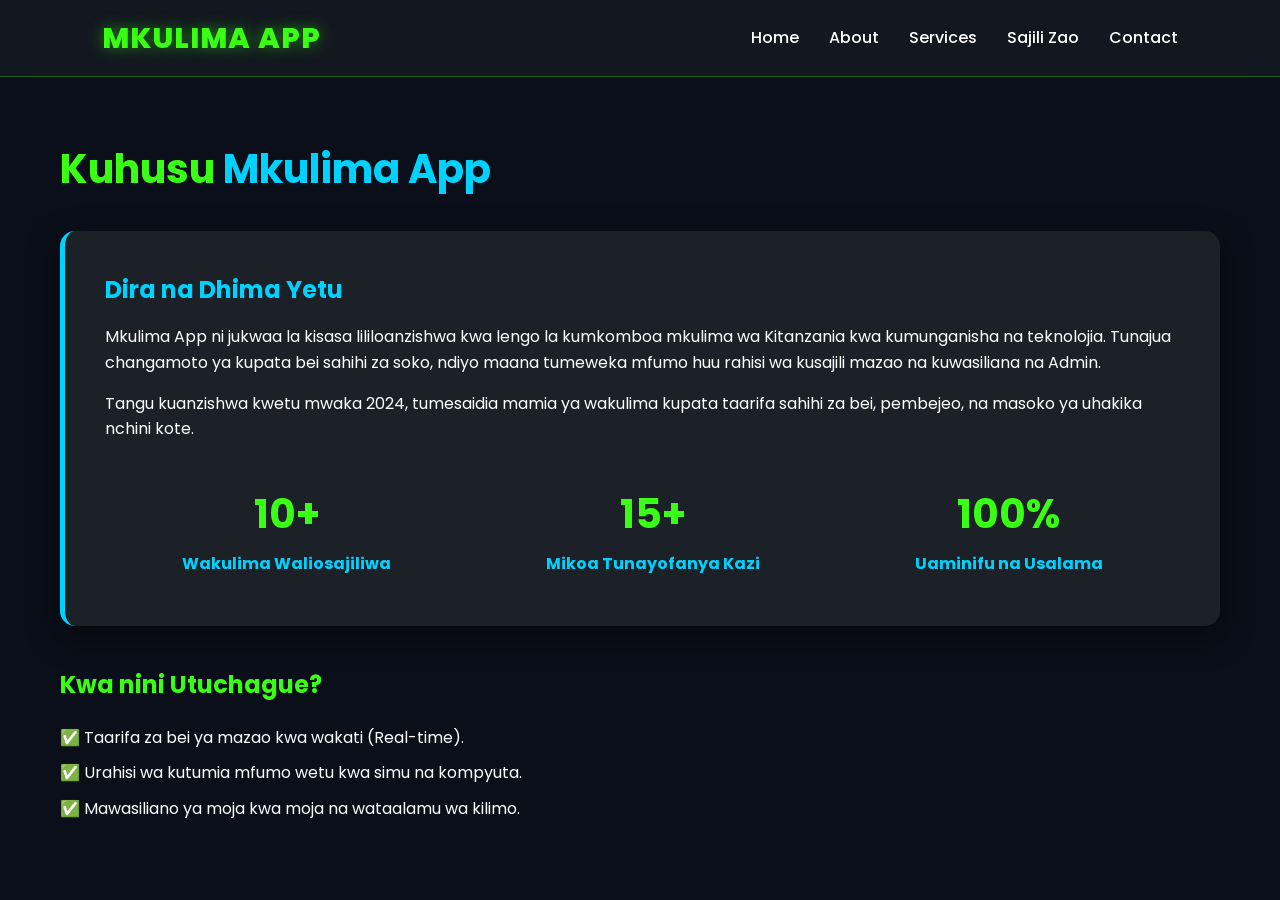
<file: about.html>
<!DOCTYPE html>
<html lang="sw">

<head>
    <meta charset="UTF-8">
    <meta name="viewport" content="width=device-width, initial-scale=1.0">
    <title>Kuhusu Sisi - Mkulima App</title>
    <link rel="stylesheet" href="style.css">
    <style>
        .about-section {
            background: #1c2128;
            padding: 40px;
            border-radius: 15px;
            border-left: 5px solid #00d2ff;
            text-align: left;
            margin-top: 30px;
            box-shadow: 0 10px 30px rgba(0, 0, 0, 0.5);
        }
        
        .stats {
            display: flex;
            justify-content: space-around;
            margin-top: 30px;
            flex-wrap: wrap;
        }
        
        .stat-item {
            text-align: center;
            margin: 10px;
        }
        
        .stat-item h2 {
            color: #39FF14;
            font-size: 2.5rem;
            margin-bottom: 5px;
        }
        
        .stat-item p {
            color: #00d2ff;
            font-weight: bold;
        }
    </style>
</head>

<body>

    <nav class="navbar">
        <a href="index.html" class="logo">MKULIMA APP</a>
        <ul class="nav-links">
            <li class="nav-item" style="animation-delay:0.1s"><a href="index.html">Home</a></li>
            <li class="nav-item" style="animation-delay:0.2s"><a href="about.html">About</a></li>
            <li class="nav-item" style="animation-delay:0.3s"><a href="services.html">Services</a></li>
            <li class="nav-item" style="animation-delay:0.4s"><a href="form.html">Sajili Zao</a></li>
            <li class="nav-item" style="animation-delay:0.5s"><a href="contact.html">Contact</a></li>
        </ul>
    </nav>

    <div class="container">
        <h1 style="color: #39FF14; font-size: 2.5rem;">Kuhusu <span style="color: #00d2ff;">Mkulima App</span></h1>

        <div class="about-section">
            <h2 style="color: #00d2ff; margin-bottom: 15px;">Dira na Dhima Yetu</h2>
            <p>Mkulima App ni jukwaa la kisasa lililoanzishwa kwa lengo la kumkomboa mkulima wa Kitanzania kwa kumunganisha na teknolojia. Tunajua changamoto ya kupata bei sahihi za soko, ndiyo maana tumeweka mfumo huu rahisi wa kusajili mazao na kuwasiliana
                na Admin.</p>

            <p style="margin-top: 15px;">Tangu kuanzishwa kwetu mwaka 2024, tumesaidia mamia ya wakulima kupata taarifa sahihi za bei, pembejeo, na masoko ya uhakika nchini kote.</p>

            <div class="stats">
                <div class="stat-item">
                    <h2>10+</h2>
                    <p>Wakulima Waliosajiliwa</p>
                </div>
                <div class="stat-item">
                    <h2>15+</h2>
                    <p>Mikoa Tunayofanya Kazi</p>
                </div>
                <div class="stat-item">
                    <h2>100%</h2>
                    <p>Uaminifu na Usalama</p>
                </div>
            </div>
        </div>

        <div style="margin-top: 40px;">
            <h2 style="color: #39FF14;">Kwa nini Utuchague?</h2>
            <ul style="list-style: none; margin-top: 20px;">
                <li style="margin-bottom: 10px;">✅ Taarifa za bei ya mazao kwa wakati (Real-time).</li>
                <li style="margin-bottom: 10px;">✅ Urahisi wa kutumia mfumo wetu kwa simu na kompyuta.</li>
                <li style="margin-bottom: 10px;">✅ Mawasiliano ya moja kwa moja na wataalamu wa kilimo.</li>
            </ul>
        </div>
    </div>

    <script src="script.js"></script>
</body>

</html>
</file>
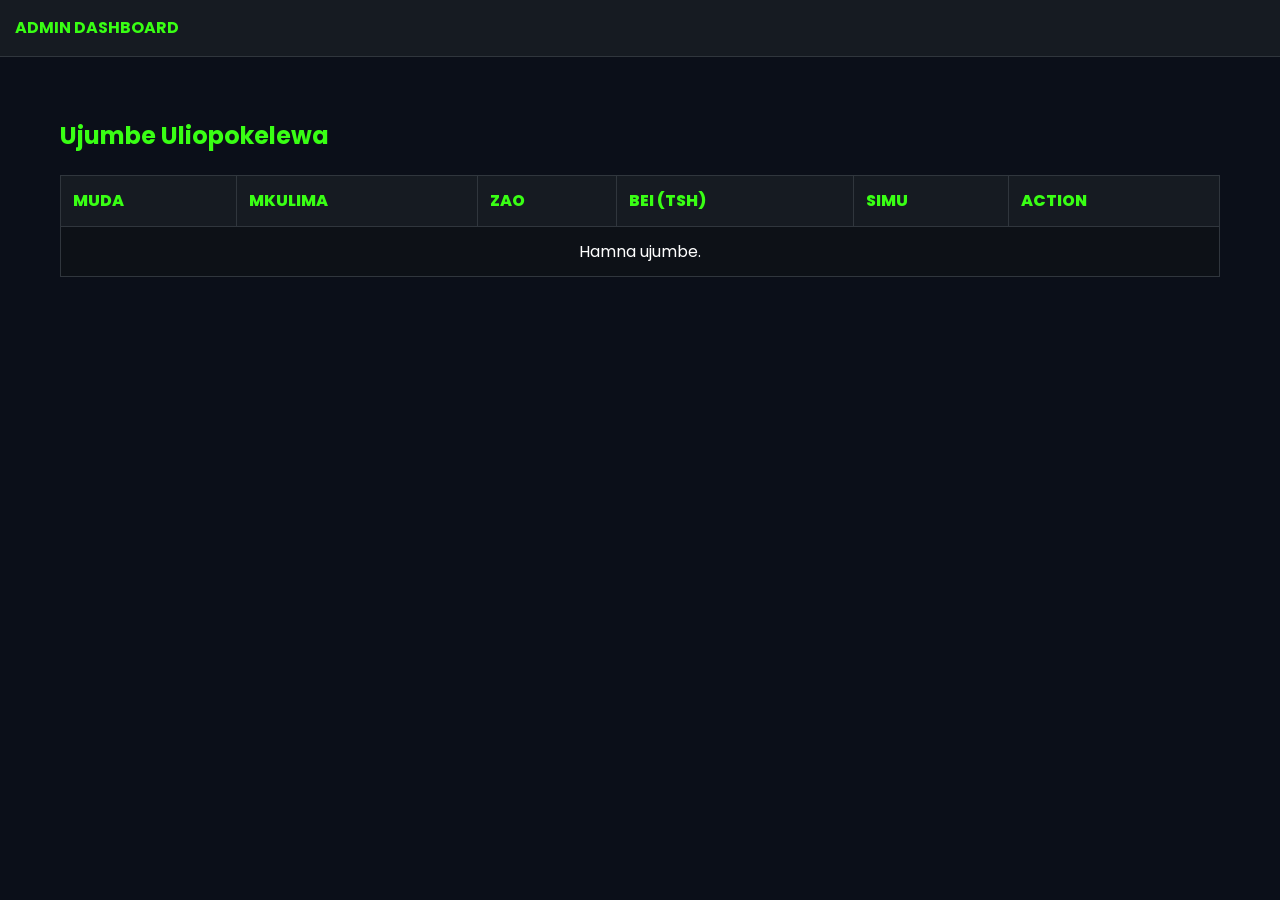
<file: adimni .html>
<!DOCTYPE html>
<html lang="sw">

<head>
    <meta charset="UTF-8">
    <title>Admin Panel</title>
    <link rel="stylesheet" href="style.css">
    <style>
        table {
            width: 100%;
            border-collapse: collapse;
            margin-top: 20px;
            background: #0d1117;
            color: white;
        }
        
        th,
        td {
            padding: 12px;
            border: 1px solid #30363d;
            text-align: left;
        }
        
        th {
            background: #161b22;
            color: #39FF14;
        }
        
        .btn-del {
            background: red;
            color: white;
            border: none;
            padding: 5px 10px;
            cursor: pointer;
            border-radius: 4px;
        }
    </style>
</head>

<body>
    <nav class="navbar" style="padding:15px; background:#161b22; border-bottom:1px solid #30363d;">
        <a href="index.html" style="color:#39FF14; text-decoration:none; font-weight:bold;">ADMIN DASHBOARD</a>
    </nav>

    <div class="container" style="padding: 20px;">
        <h2 style="color: #39FF14;">Ujumbe Uliopokelewa</h2>
        <table>
            <thead>
                <tr>
                    <th>Muda</th>
                    <th>Mkulima</th>
                    <th>Zao</th>
                    <th>Bei (Tsh)</th>
                    <th>Simu</th>
                    <th>Action</th>
                </tr>
            </thead>
            <tbody id="adminBody"></tbody>
        </table>
    </div>

    <script>
        function onyeshaData() {
            let storage = JSON.parse(localStorage.getItem('MKULIMA_STORAGE')) || [];
            const table = document.getElementById('adminBody');
            if (storage.length === 0) {
                table.innerHTML = "<tr><td colspan='6' style='text-align:center;'>Hamna ujumbe.</td></tr>";
            } else {
                table.innerHTML = storage.map(item => `
                    <tr>
                        <td>${item.muda}</td>
                        <td>${item.jina}</td>
                        <td>${item.zao}</td>
                        <td style="color:#39FF14">Tsh ${Number(item.bei).toLocaleString()}</td>
                        <td>${item.simu}</td>
                        <td><button class="btn-del" onclick="futa(${item.id})">Futa</button></td>
                    </tr>
                `).reverse().join('');
            }
        }

        function futa(id) {
            let storage = JSON.parse(localStorage.getItem('MKULIMA_STORAGE')) || [];
            storage = storage.filter(x => x.id !== id);
            localStorage.setItem('MKULIMA_STORAGE', JSON.stringify(storage));
            onyeshaData();
        }
        onyeshaData();
    </script>
</body>

</html>
</file>
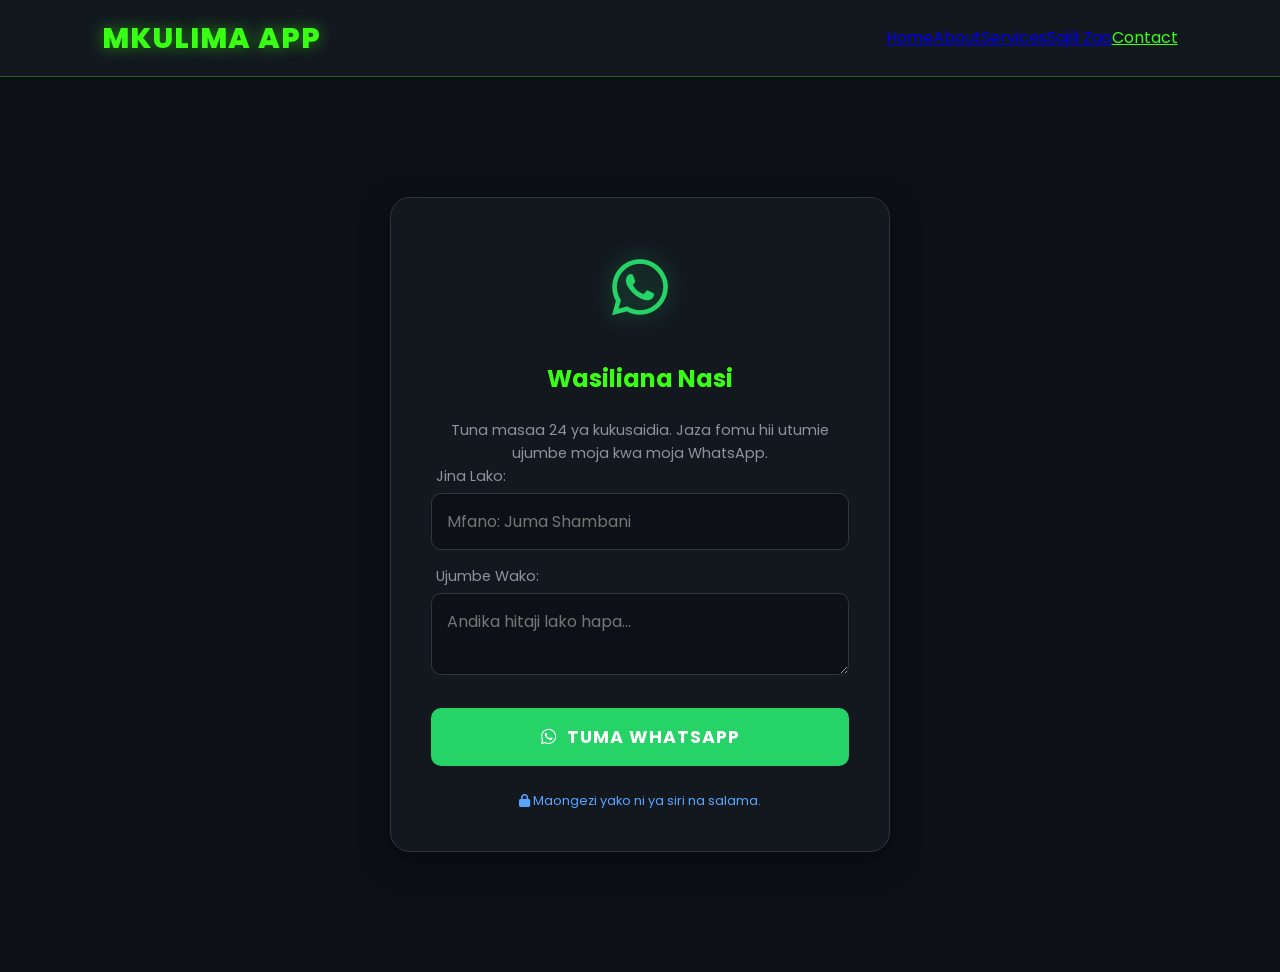
<file: contact.html>
<!DOCTYPE html>
<html lang="sw">

<head>
    <meta charset="UTF-8">
    <meta name="viewport" content="width=device-width, initial-scale=1.0">
    <title>Wasiliana Nasi - Mkulima App</title>
    <link rel="stylesheet" href="style.css">
    <link rel="stylesheet" href="https://cdnjs.cloudflare.com/ajax/libs/font-awesome/6.0.0/css/all.min.css">

    <style>
        body {
            background: #0d1117;
            color: white;
            font-family: 'Poppins', sans-serif;
        }
        
        .card-form {
            background: rgba(22, 27, 34, 0.8);
            backdrop-filter: blur(10px);
            padding: 40px;
            border-radius: 20px;
            border: 1px solid #30363d;
            max-width: 500px;
            margin: 60px auto;
            text-align: center;
            box-shadow: 0 10px 30px rgba(0, 0, 0, 0.5);
        }
        
        .wa-icon {
            font-size: 4rem;
            color: #25D366;
            /* Rangi halisi ya WhatsApp */
            margin-bottom: 20px;
            filter: drop-shadow(0 0 10px rgba(37, 211, 102, 0.4));
        }
        
        input,
        textarea {
            width: 100%;
            padding: 15px;
            margin: 15px 0;
            background: #0d1117;
            border: 1px solid #30363d;
            color: white;
            border-radius: 10px;
            box-sizing: border-box;
            font-size: 1rem;
        }
        
        input:focus,
        textarea:focus {
            border-color: #25D366;
            outline: none;
            box-shadow: 0 0 10px rgba(37, 211, 102, 0.2);
        }
        
        label {
            display: block;
            text-align: left;
            color: #8b949e;
            font-size: 0.9rem;
            margin-bottom: -10px;
            margin-left: 5px;
        }
        
        .btn-whatsapp {
            background: #25D366;
            color: white;
            width: 100%;
            padding: 16px;
            border: none;
            cursor: pointer;
            font-weight: bold;
            border-radius: 10px;
            font-size: 1.1rem;
            display: flex;
            align-items: center;
            justify-content: center;
            gap: 10px;
            transition: 0.3s;
            margin-top: 10px;
        }
        
        .btn-whatsapp:hover {
            background: #128C7E;
            transform: translateY(-3px);
            box-shadow: 0 5px 20px rgba(37, 211, 102, 0.4);
        }
        
        .info-text {
            color: #8b949e;
            font-size: 0.9rem;
            margin-top: 20px;
        }
    </style>
</head>

<body>
    <nav class="navbar">
        <a href="index.html" class="logo">MKULIMA APP</a>
        <ul class="nav-links">
            <li><a href="index.html">Home</a></li>
            <li><a href="about.html">About</a></li>
            <li><a href="services.html">Services</a></li>
            <li><a href="form.html">Sajili Zao</a></li>
            <li><a href="contact.html" style="color: #39FF14;">Contact</a></li>
        </ul>
    </nav>

    <div class="container">
        <div class="card-form">
            <div class="wa-icon">
                <i class="fab fa-whatsapp"></i>
            </div>
            <h2 style="color: #39FF14; margin-bottom: 10px;">Wasiliana Nasi</h2>
            <p class="info-text">Tuna masaa 24 ya kukusaidia. Jaza fomu hii utumie ujumbe moja kwa moja WhatsApp.</p>

            <form id="whatsappForm">
                <label>Jina Lako:</label>
                <input type="text" id="wa_name" placeholder="Mfano: Juma Shambani" required>

                <label>Ujumbe Wako:</label>
                <textarea id="wa_msg" placeholder="Andika hitaji lako hapa..." required></textarea>

                <button type="button" class="btn-whatsapp" onclick="sendToWhatsApp()">
                    <i class="fab fa-whatsapp"></i> TUMA WHATSAPP
                </button>
            </form>

            <p style="margin-top: 25px; font-size: 0.8rem; color: #58a6ff;">
                <i class="fas fa-lock"></i> Maongezi yako ni ya siri na salama.
            </p>
        </div>
    </div>

    <script>
        function sendToWhatsApp() {
            // Namba yako ya WhatsApp (Imeanza na 255)
            const nambaYaSimu = "255780777380";

            const jina = document.getElementById('wa_name').value;
            const ujumbe = document.getElementById('wa_msg').value;

            if (jina.trim() === "" || ujumbe.trim() === "") {
                alert("Tafadhali jaza jina na ujumbe kabla ya kutuma!");
                return;
            }

            // Tengeneza muundo mzuri wa ujumbe
            const maandishi = `*MKULIMA APP - MAWASILIANO*\n\n*Jina:* ${jina}\n*Ujumbe:* ${ujumbe}`;

            // Link ya WhatsApp
            const url = `https://wa.me/${nambaYaSimu}?text=${encodeURIComponent(maandishi)}`;

            // Fungua WhatsApp
            window.open(url, '_blank').focus();
        }
    </script>
</body>

</html>
</file>
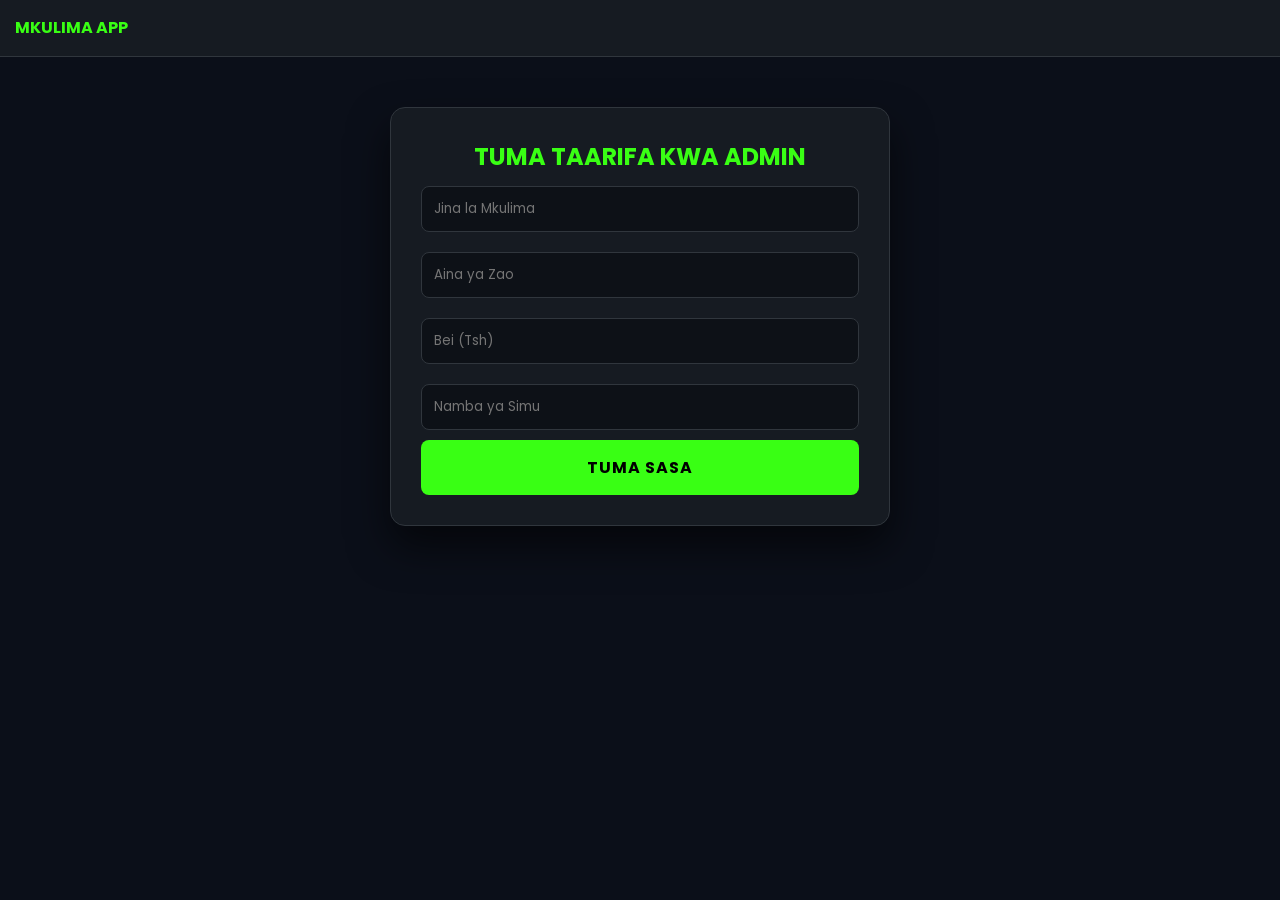
<file: form.html>
<!DOCTYPE html>
<html lang="sw">

<head>
    <meta charset="UTF-8">
    <title>Sajili Zao - Mkulima App</title>
    <link rel="stylesheet" href="style.css">
    <style>
        .card-form {
            background: #161b22;
            padding: 30px;
            border-radius: 15px;
            border: 1px solid #30363d;
            max-width: 500px;
            margin: 50px auto;
        }
        
        input {
            width: 100%;
            padding: 12px;
            margin: 10px 0;
            background: #0d1117;
            border: 1px solid #30363d;
            color: white;
            border-radius: 8px;
            box-sizing: border-box;
        }
        
        button {
            background: #39FF14;
            color: black;
            width: 100%;
            padding: 15px;
            border: none;
            cursor: pointer;
            font-weight: bold;
            border-radius: 8px;
        }
    </style>
</head>

<body>
    <nav class="navbar" style="padding:15px; background:#161b22; border-bottom:1px solid #30363d;">
        <a href="index.html" style="color:#39FF14; text-decoration:none; font-weight:bold;">MKULIMA APP</a>
    </nav>

    <div class="card-form">
        <h2 style="color: #39FF14; text-align: center;">TUMA TAARIFA KWA ADMIN</h2>
        <form id="kilimoForm">
            <input type="text" id="jina" placeholder="Jina la Mkulima" required>
            <input type="text" id="zao" placeholder="Aina ya Zao" required>
            <input type="number" id="bei" placeholder="Bei (Tsh)" required>
            <input type="text" id="simu" placeholder="Namba ya Simu" required>
            <button type="submit">TUMA SASA</button>
        </form>
    </div>

    <script>
        document.getElementById('kilimoForm').addEventListener('submit', function(e) {
            e.preventDefault();
            const data = {
                id: Date.now(),
                muda: new Date().toLocaleString('sw-TZ'),
                jina: document.getElementById('jina').value,
                zao: document.getElementById('zao').value,
                bei: document.getElementById('bei').value,
                simu: document.getElementById('simu').value
            };
            let storage = JSON.parse(localStorage.getItem('MKULIMA_STORAGE')) || [];
            storage.push(data);
            localStorage.setItem('MKULIMA_STORAGE', JSON.stringify(storage));
            alert("Ujumbe umetumwa! Fungua Admin kuona.");
            window.location.href = "admin.html";
        });
    </script>
</body>

</html>
</file>
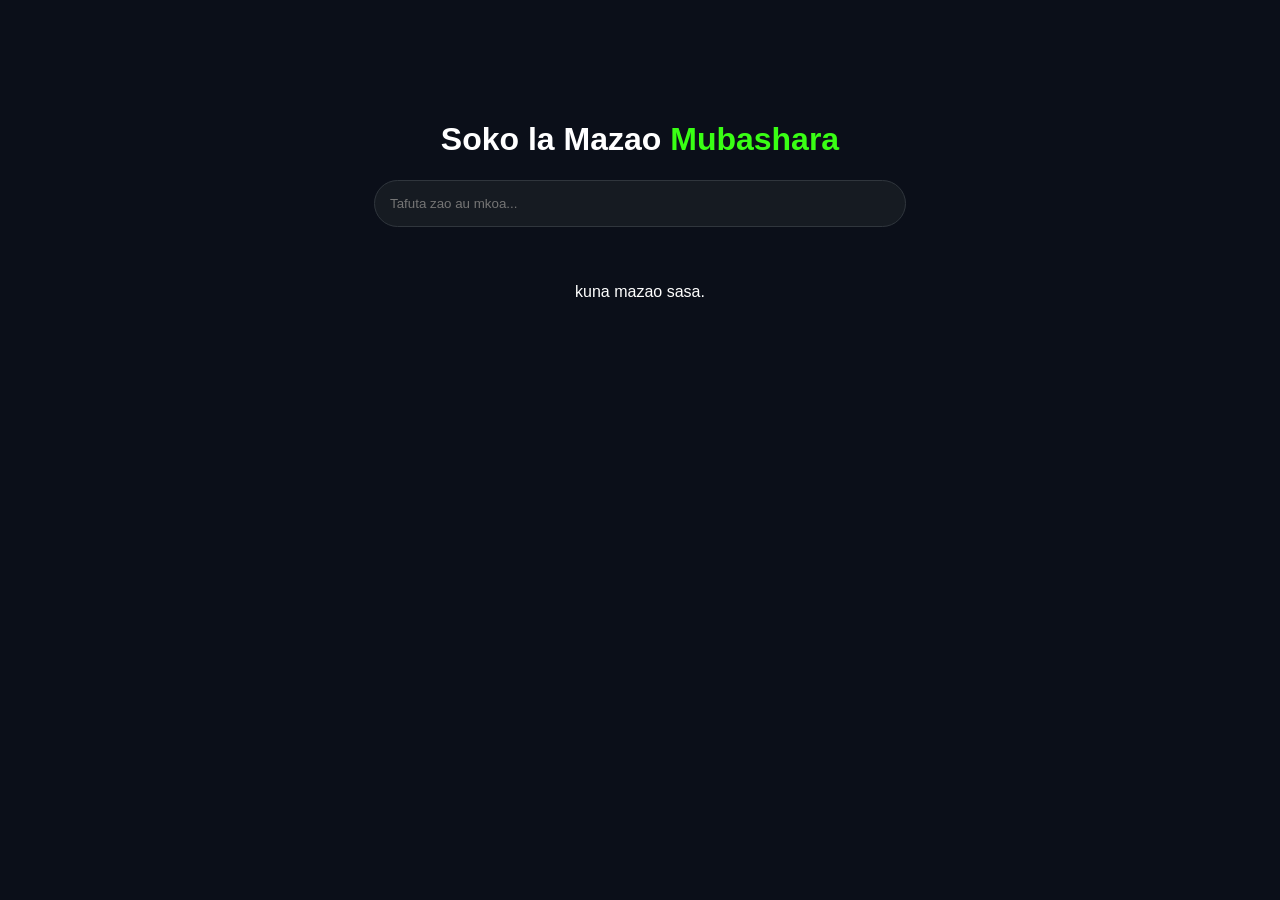
<file: mteja.html>
<!DOCTYPE html>
<html lang="sw">

<head>
    <meta charset="UTF-8">
    <meta name="viewport" content="width=device-width, initial-scale=1.0">
    <title>Soko la Mkulima - Nunua Mazao</title>
    <link rel="stylesheet" href="https://cdnjs.cloudflare.com/ajax/libs/font-awesome/6.0.0/css/all.min.css">

    <style>
        body {
            background-color: #0b0f19;
            color: white;
            font-family: 'Segoe UI', Tahoma, Geneva, Verdana, sans-serif;
            padding-top: 80px;
            margin: 0;
        }
        
        .container {
            max-width: 1200px;
            margin: 0 auto;
            padding: 20px;
        }
        
        .soko-grid {
            display: grid;
            grid-template-columns: repeat(auto-fill, minmax(280px, 1fr));
            gap: 25px;
            margin-top: 30px;
        }
        
        .zao-card {
            background: #161b22;
            border-radius: 20px;
            border: 1px solid #30363d;
            transition: 0.4s;
            overflow: hidden;
        }
        
        .zao-card:hover {
            transform: translateY(-10px);
            border-color: #39FF14;
            box-shadow: 0 15px 30px rgba(57, 255, 20, 0.2);
        }
        
        .zao-card img {
            width: 100%;
            height: 200px;
            object-fit: cover;
            border-bottom: 1px solid #30363d;
        }
        
        .zao-info-container {
            padding: 20px;
        }
        
        .zao-name {
            font-size: 1.4rem;
            font-weight: 800;
            color: #00d2ff;
            margin-bottom: 5px;
            text-transform: capitalize;
        }
        
        .zao-price-tag {
            font-size: 1.2rem;
            color: #39FF14;
            font-weight: bold;
            margin-bottom: 10px;
        }
        
        .mkulima-name {
            font-size: 0.9rem;
            color: #8b949e;
            margin-bottom: 15px;
            display: flex;
            align-items: center;
            gap: 5px;
        }
        
        .btn-whatsapp-soko {
            display: flex;
            align-items: center;
            justify-content: center;
            gap: 10px;
            background: #25D366;
            color: white;
            text-decoration: none;
            padding: 12px;
            border-radius: 12px;
            font-weight: bold;
            transition: 0.3s;
            width: 100%;
            box-sizing: border-box;
        }
        
        .btn-whatsapp-soko:hover {
            filter: brightness(1.1);
            transform: scale(1.02);
        }
        
        .search-box {
            text-align: center;
            margin-bottom: 40px;
        }
        
        #searchInput {
            width: 90%;
            max-width: 500px;
            padding: 15px;
            border-radius: 50px;
            border: 1px solid #30363d;
            background: #161b22;
            color: white;
        }
    </style>
</head>

<body>
    <div class="container">
        <div class="search-box">
            <h1>Soko la Mazao <span style="color:#39FF14">Mubashara</span></h1>
            <input type="text" id="searchInput" placeholder="Tafuta zao au mkoa..." onkeyup="tafutaZao()">
        </div>
        <div id="sokoDisplay" class="soko-grid"></div>
    </div>

    <script>
        const DATABASE_NAME = "MKULIMA_STORAGE";

        function onyeshaSokoMteja() {
            let database = JSON.parse(localStorage.getItem(DATABASE_NAME)) || [];
            const sokoBody = document.getElementById('sokoDisplay');

            if (database.length === 0) {
                sokoBody.innerHTML = "<p style='text-align:center; grid-column: 1/-1;'>kuna mazao sasa.</p>";
                return;
            }

            sokoBody.innerHTML = database.map(item => {
                const ujumbe = `Habari ${item.jina}, nimeona zao lako la ${item.zao} kwenye MKULIMA APP. Bado lipo?`;
                const nambaSafi = item.simu.replace(/\D/g, '');
                const linkWhatsApp = `https://wa.me/${nambaSafi}?text=${encodeURIComponent(ujumbe)}`;

                // HAPA NDIPO PICHA INACHAGULIWA KWA JINA
                // Mfano kama zao ni "Mahindi", itatafuta "img/mahindi.jpg"
                const jinaZao = item.zao.toLowerCase().trim();
                const pichaYaZao = `img/${jinaZao}.jpg`;

                return `
                <div class="zao-card">
                    <img src="${pichaYaZao}" alt="${item.zao}" onerror="this.src='hoho.png.png'">
                    <div class="zao-info-container">
                        <div class="zao-name">${item.zao}</div>
                        <div class="zao-price-tag">Tsh ${Number(item.bei).toLocaleString()}</div>
                        <div class="mkulima-name">
                            <i class="fas fa-user-circle"></i> Mkulima: ${item.jina}
                        </div>
                        <a href="${linkWhatsApp}" target="_blank" class="btn-whatsapp-soko">
                            <i class="fab fa-whatsapp"></i> TUMA UJUMBE
                        </a>
                    </div>
                </div>`;
            }).reverse().join('');
        }

        function tafutaZao() {
            let input = document.getElementById('searchInput').value.toLowerCase();
            let cards = document.getElementsByClassName('zao-card');
            for (let i = 0; i < cards.length; i++) {
                let text = cards[i].innerText.toLowerCase();
                cards[i].style.display = text.includes(input) ? "" : "none";
            }
        }

        window.onload = onyeshaSokoMteja;
    </script>
</body>

</html>
</file>
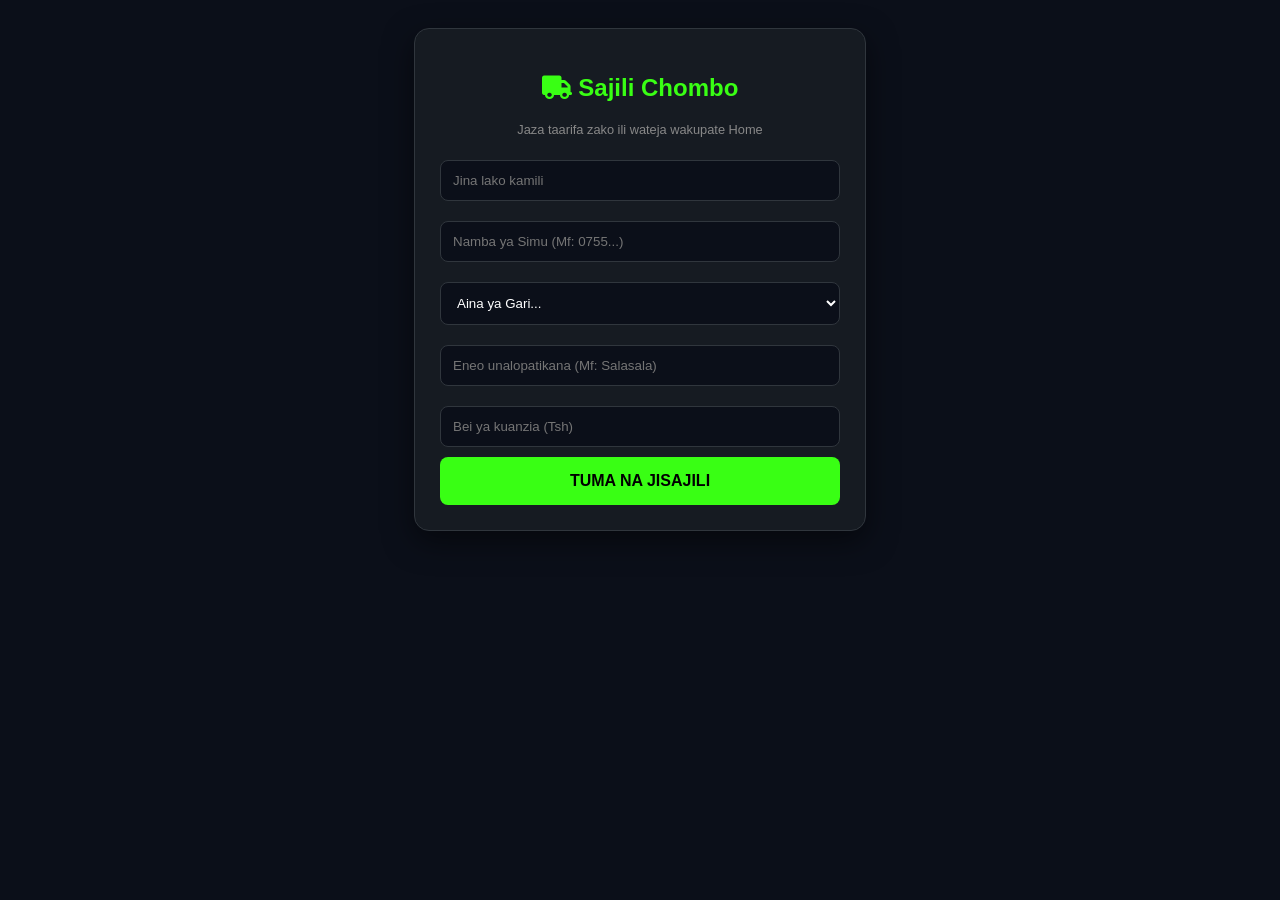
<file: usafishaji.html>
<!DOCTYPE html>
<html lang="sw">

<head>
    <meta charset="UTF-8">
    <meta name="viewport" content="width=device-width, initial-scale=1.0">
    <title>Sajili Dereva - Usafishaji</title>
    <link rel="stylesheet" href="https://cdnjs.cloudflare.com/ajax/libs/font-awesome/6.0.0/css/all.min.css">
    <style>
        body {
            background-color: #0b0f19;
            color: white;
            font-family: sans-serif;
            padding: 20px;
        }
        
        .form-box {
            background: #161b22;
            padding: 25px;
            border-radius: 15px;
            max-width: 400px;
            margin: auto;
            border: 1px solid #30363d;
            box-shadow: 0 10px 30px rgba(0, 0, 0, 0.5);
        }
        
        input,
        select {
            width: 100%;
            padding: 12px;
            margin: 10px 0;
            border-radius: 8px;
            border: 1px solid #30363d;
            background: #0b0f19;
            color: white;
            box-sizing: border-box;
            outline: none;
        }
        
        input:focus {
            border-color: #39FF14;
        }
        
        .btn-tuma {
            width: 100%;
            padding: 15px;
            background: #39FF14;
            color: black;
            border: none;
            border-radius: 8px;
            font-weight: bold;
            cursor: pointer;
            transition: 0.3s;
            font-size: 1rem;
        }
        
        .btn-tuma:hover {
            background: #2ecc71;
            transform: scale(1.02);
        }
    </style>
</head>

<body>

    <div class="form-box">
        <h2 style="color:#39FF14; text-align:center;"><i class="fas fa-truck"></i> Sajili Chombo</h2>
        <p style="text-align: center; color: #888; font-size: 0.8rem;">Jaza taarifa zako ili wateja wakupate Home</p>

        <form onsubmit="hifadhiNaTuma(event)">
            <input type="text" id="d_jina" placeholder="Jina lako kamili" required>

            <input type="tel" id="d_simu" placeholder="Namba ya Simu (Mf: 0755...)" required>

            <select id="d_gari" required>
                <option value="">Aina ya Gari...</option>
                <option value="Kirikuu">Kirikuu</option>
                <option value="Fuso">Fuso</option>
                <option value="Canter">Canter</option>
                <option value="Bajaj ya Mizigo">Bajaj ya Mizigo</option>
            </select>

            <input type="text" id="d_eneo" placeholder="Eneo unalopatikana (Mf: Salasala)" required>
            <input type="number" id="d_bei" placeholder="Bei ya kuanzia (Tsh)" required>

            <button type="submit" class="btn-tuma">TUMA NA JISAJILI</button>
        </form>
    </div>

    <script>
        function hifadhiNaTuma(event) {
            event.preventDefault();

            // Kupata namba ya simu na kuisafisha
            let rawSimu = document.getElementById('d_simu').value;
            // Hii inahakikisha namba inaanza na 255 kwa ajili ya WhatsApp/Simu
            let cleanSimu = rawSimu.trim();
            if (cleanSimu.startsWith('0')) {
                cleanSimu = '255' + cleanSimu.substring(1);
            }

            const dereva = {
                jina: document.getElementById('d_jina').value,
                simu: cleanSimu, // Namba iliyosafishwa
                gari: document.getElementById('d_gari').value,
                eneo: document.getElementById('d_eneo').value,
                bei: document.getElementById('d_bei').value,
                id: Date.now()
            };

            // 1. Hifadhi kwenye LocalStorage kwa ajili ya Home Page
            let soko = JSON.parse(localStorage.getItem("SOKO_LA_MADEREVA")) || [];
            soko.push(dereva);
            localStorage.setItem("SOKO_LA_MADEREVA", JSON.stringify(soko));

            // 2. Tuma WhatsApp kwa Admin (Wewe)
            const nambaAdmin = "255755500736";
            const msg = `*DEREVA MPYA AMERAUDI:*%0A👤 Jina: ${dereva.jina}%0A📞 Simu: ${dereva.simu}%0A🚚 Gari: ${dereva.gari}%0A📍 Eneo: ${dereva.eneo}%0A💰 Bei: Tsh ${dereva.bei}`;

            alert("Hongera! Taarifa zako zimehifadhiwa na sasa utaonekana Home Page.");
            window.location.href = `https://wa.me/${nambaAdmin}?text=${msg}`;
        }
    </script>
</body>

</html>
</file>
<file: style.css>
/* style.css - TOLEO LA KISASA LA MKULIMA APP */

@import url('https://fonts.googleapis.com/css2?family=Poppins:wght@300;400;600;800&display=swap');
* {
    box-sizing: border-box;
    margin: 0;
    padding: 0;
    font-family: 'Poppins', sans-serif;
}

body {
    background-color: #0b0f19;
    color: #ffffff;
    overflow-x: hidden;
    line-height: 1.6;
}


/* 1. NAVIGATION BAR (GLOSSY STYLE) */

.navbar {
    display: flex;
    justify-content: space-between;
    align-items: center;
    background: rgba(22, 27, 34, 0.8);
    backdrop-filter: blur(15px);
    /* Inaleta blur ya kioo */
    padding: 15px 8%;
    border-bottom: 1px solid rgba(57, 255, 20, 0.3);
    position: sticky;
    top: 0;
    z-index: 1000;
}

.logo {
    font-size: 1.8rem;
    font-weight: 800;
    color: #39FF14;
    text-shadow: 0 0 15px rgba(57, 255, 20, 0.5);
    text-decoration: none;
    letter-spacing: 1px;
}

.nav-links {
    display: flex;
    list-style: none;
    align-items: center;
}

.nav-item {
    margin-left: 30px;
    opacity: 0;
    animation: flyIn 0.6s ease-out forwards;
}


/* Animation ya kuingia kwa menu moja moja */

.nav-item:nth-child(1) {
    animation-delay: 0.1s;
}

.nav-item:nth-child(2) {
    animation-delay: 0.2s;
}

.nav-item:nth-child(3) {
    animation-delay: 0.3s;
}

.nav-item:nth-child(4) {
    animation-delay: 0.4s;
}

.nav-item:nth-child(5) {
    animation-delay: 0.5s;
}

.nav-item a {
    text-decoration: none;
    color: #ffffff;
    font-weight: 500;
    transition: 0.3s;
    position: relative;
    padding: 5px 0;
}

.nav-item a:hover {
    color: #39FF14;
    text-shadow: 0 0 10px #39FF14;
}


/* Mstari wa kijani chini ya menu ukigusa */

.nav-item a::after {
    content: '';
    position: absolute;
    width: 0;
    height: 2px;
    background: #39FF14;
    bottom: -2px;
    left: 0;
    transition: 0.3s;
}

.nav-item a:hover::after {
    width: 100%;
}

@keyframes flyIn {
    from {
        opacity: 0;
        transform: translateY(-20px);
    }
    to {
        opacity: 1;
        transform: translateY(0);
    }
}


/* 2. CONTAINERS & CARDS */

.container {
    max-width: 1200px;
    margin: 40px auto;
    padding: 20px;
}

.card-form {
    background: rgba(28, 33, 40, 0.9);
    padding: 40px;
    border-radius: 20px;
    border-left: 4px solid #39FF14;
    border-right: 4px solid #00d2ff;
    /* Border mbili za rangi tofauti */
    max-width: 550px;
    margin: 0 auto;
    box-shadow: 0 20px 40px rgba(0, 0, 0, 0.6);
}


/* 3. INPUTS & BUTTONS */

input,
select,
textarea {
    width: 100%;
    padding: 14px;
    margin: 12px 0;
    background: #0d1117;
    border: 1px solid #30363d;
    color: white;
    border-radius: 10px;
    transition: 0.3s;
}

input:focus,
textarea:focus {
    border-color: #39FF14;
    outline: none;
    box-shadow: 0 0 10px rgba(57, 255, 20, 0.2);
}

button {
    width: 100%;
    padding: 16px;
    background: linear-gradient(135deg, #39FF14, #00d2ff);
    border: none;
    color: #000;
    font-weight: 800;
    font-size: 1rem;
    cursor: pointer;
    border-radius: 10px;
    transition: 0.4s ease;
    text-transform: uppercase;
    letter-spacing: 1px;
}

button:hover {
    transform: scale(1.03);
    box-shadow: 0 0 25px rgba(57, 255, 20, 0.5);
    filter: brightness(1.1);
}


/* 4. ADMIN TABLE (KICHAPA) */

.table-container {
    overflow-x: auto;
    margin-top: 30px;
    border-radius: 15px;
}

table {
    width: 100%;
    border-collapse: collapse;
    background: #161b22;
    min-width: 800px;
}

th,
td {
    padding: 18px;
    border: 1px solid #30363d;
    text-align: left;
}

th {
    background: #00d2ff;
    color: #000;
    font-weight: 800;
    text-transform: uppercase;
}

tr:hover {
    background: rgba(57, 255, 20, 0.05);
    /* Rangi hafifu ukigusa mstari wa table */
}


/* 5. ANZA SASA BUTTON (NEON STYLE) */

.btn-start {
    display: inline-block;
    background: #39FF14;
    color: #000;
    padding: 18px 50px;
    font-size: 1.2rem;
    font-weight: bold;
    text-decoration: none;
    border-radius: 50px;
    text-transform: uppercase;
    letter-spacing: 2px;
    transition: all 0.4s cubic-bezier(0.175, 0.885, 0.32, 1.275);
    box-shadow: 0 0 20px rgba(57, 255, 20, 0.4);
    border: 2px solid #39FF14;
    cursor: pointer;
    animation: pulse 2s infinite;
}

.btn-start:hover {
    background: transparent;
    color: #39FF14;
    transform: translateY(-8px);
    box-shadow: 0 10px 40px rgba(57, 255, 20, 0.7);
}

@keyframes pulse {
    0% {
        box-shadow: 0 0 0 0 rgba(57, 255, 20, 0.7);
    }
    70% {
        box-shadow: 0 0 0 20px rgba(57, 255, 20, 0);
    }
    100% {
        box-shadow: 0 0 0 0 rgba(57, 255, 20, 0);
    }
}


/* 6. RESPONSIVE (KWA AJILI YA SIMU) */

@media (max-width: 768px) {
    .navbar {
        padding: 15px 20px;
    }
    .nav-links {
        gap: 10px;
    }
    .nav-item {
        margin-left: 15px;
    }
    .nav-item a {
        font-size: 0.8rem;
    }
    .hero-content h1 {
        font-size: 2.5rem;
    }
}


/* Mpangilio wa kadi za soko */

#sokoDisplay {
    display: grid;
    grid-template-columns: repeat(auto-fill, minmax(280px, 1fr));
    /* Inajipanga yenyewe */
    gap: 20px;
    padding: 20px 0;
}


/* Muonekano wa Kadi */

.zao-card {
    background: #161b22;
    border: 1px solid #30363d;
    border-radius: 15px;
    overflow: hidden;
    transition: transform 0.3s ease, border-color 0.3s ease;
    box-shadow: 0 4px 15px rgba(0, 0, 0, 0.3);
}

.zao-card:hover {
    transform: translateY(-10px);
    /* Inanyanyuka kidogo ukigusa */
    border-color: #39FF14;
}


/* Picha ya bidhaa */

.zao-card img {
    width: 100%;
    height: 200px;
    object-fit: cover;
    /* Inahakikisha picha haipasuki wala kusinyaa */
    border-bottom: 1px solid #30363d;
}


/* Maelezo ya bidhaa */

.zao-info-container {
    padding: 15px;
}

.zao-name {
    color: #39FF14;
    font-size: 1.3rem;
    font-weight: bold;
    margin-bottom: 5px;
}

.zao-price-tag {
    color: #00d2ff;
    font-size: 1.1rem;
    font-weight: bold;
}

.zao-loc-tag {
    color: #8b949e;
    font-size: 0.9rem;
    margin: 10px 0;
    display: flex;
    align-items: center;
    gap: 5px;
}


/* Kitufe cha kupiga simu */

.btn-call-soko {
    display: block;
    background: #39FF14;
    color: black;
    text-align: center;
    padding: 12px;
    border-radius: 8px;
    text-decoration: none;
    font-weight: bold;
    margin-top: 10px;
    transition: 0.3s;
}

.btn-call-soko:hover {
    background: #2ecc71;
    letter-spacing: 1px;
}


/* ABOUT SECTION STYLE */

.about-section {
    padding: 80px 0;
    position: relative;
    z-index: 1;
    background: rgba(11, 15, 25, 0.6);
    /* Inatofautisha na sehemu zingine */
    border-radius: 30px;
    margin: 40px 0;
}

.about-grid {
    display: grid;
    grid-template-columns: 1fr 1fr;
    gap: 50px;
    align-items: center;
}

.about-text h2 {
    color: #39FF14;
    font-size: 2.5rem;
    margin-bottom: 20px;
}

.about-text p {
    color: #ccc;
    line-height: 1.8;
    font-size: 1.1rem;
    margin-bottom: 20px;
}

.feature-list {
    list-style: none;
    padding: 0;
}

.feature-item {
    display: flex;
    align-items: center;
    gap: 15px;
    color: white;
    margin-bottom: 15px;
    background: rgba(255, 255, 255, 0.05);
    padding: 15px;
    border-radius: 12px;
    border-left: 4px solid #00d2ff;
}

.feature-item i {
    color: #39FF14;
    font-size: 1.5rem;
}

@media (max-width: 768px) {
    .about-grid {
        grid-template-columns: 1fr;
        text-align: center;
    }
    .feature-item {
        text-align: left;
    }
}
</file>
